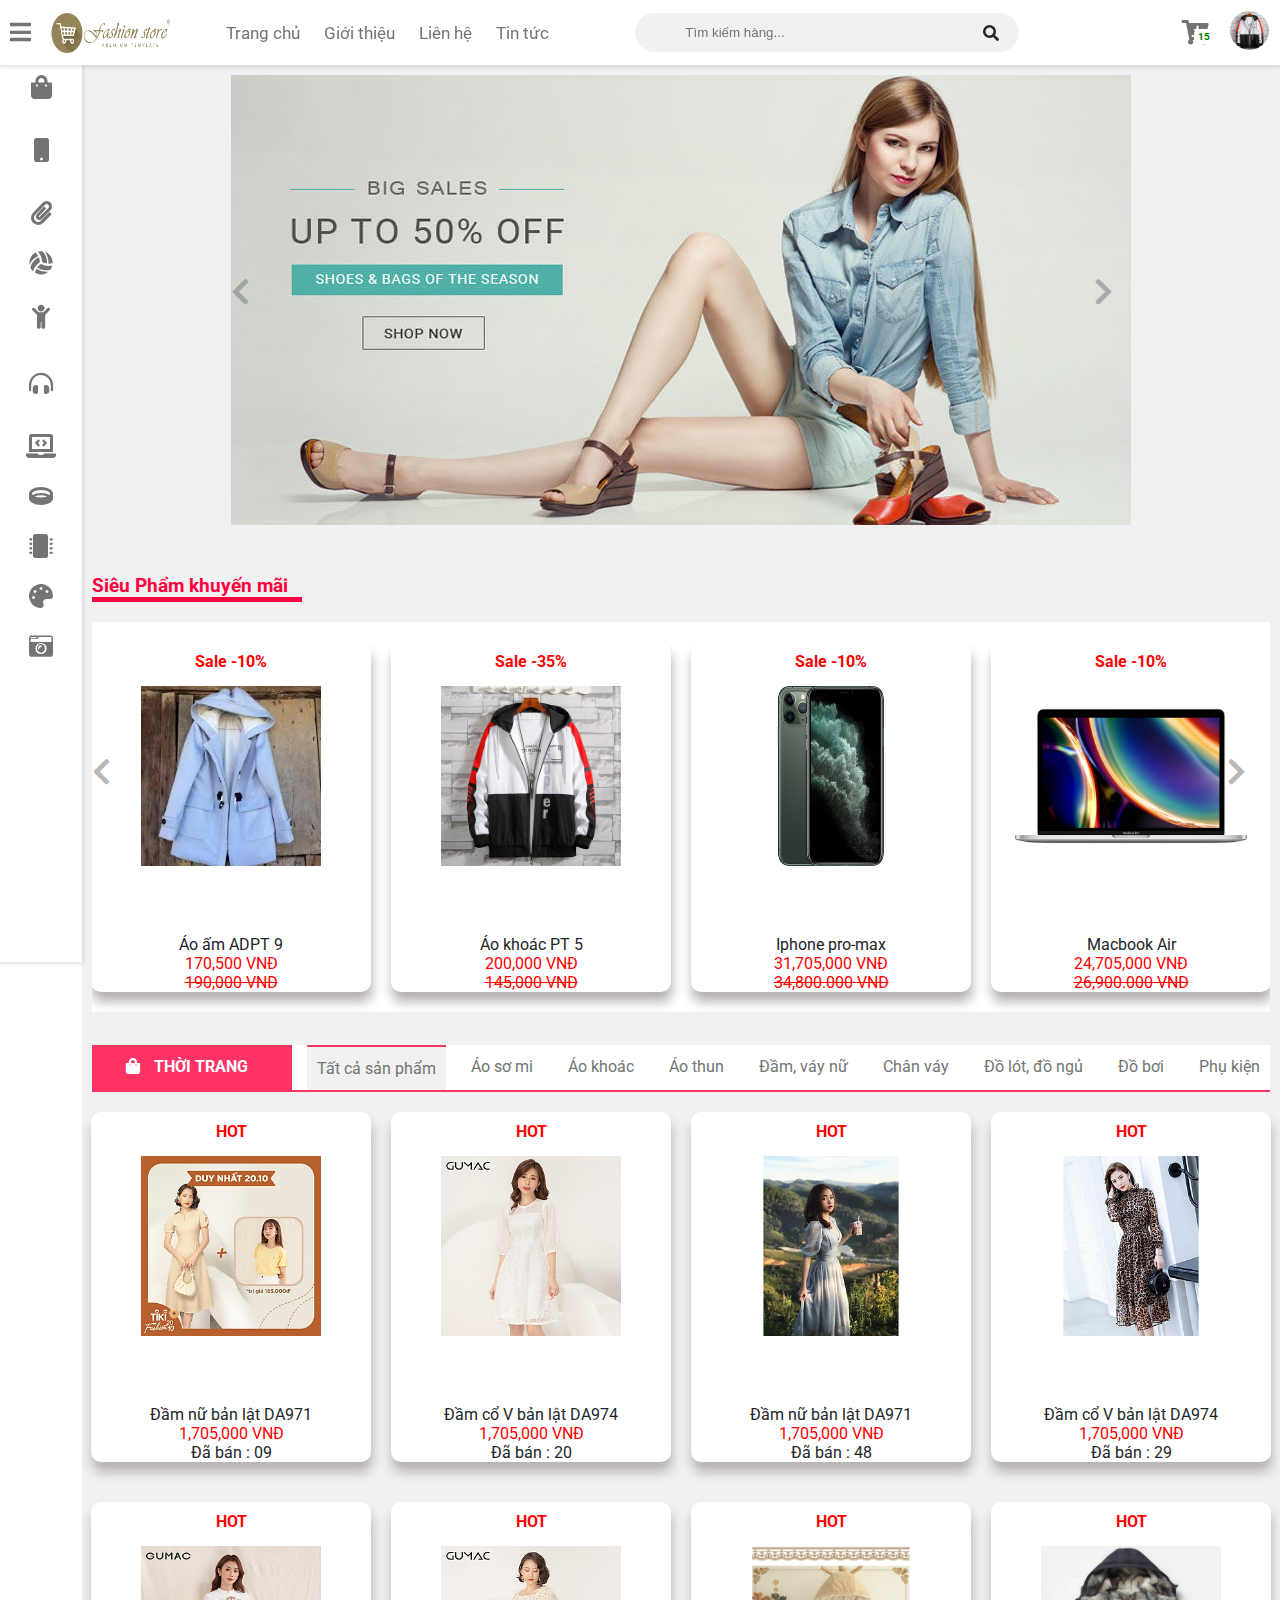
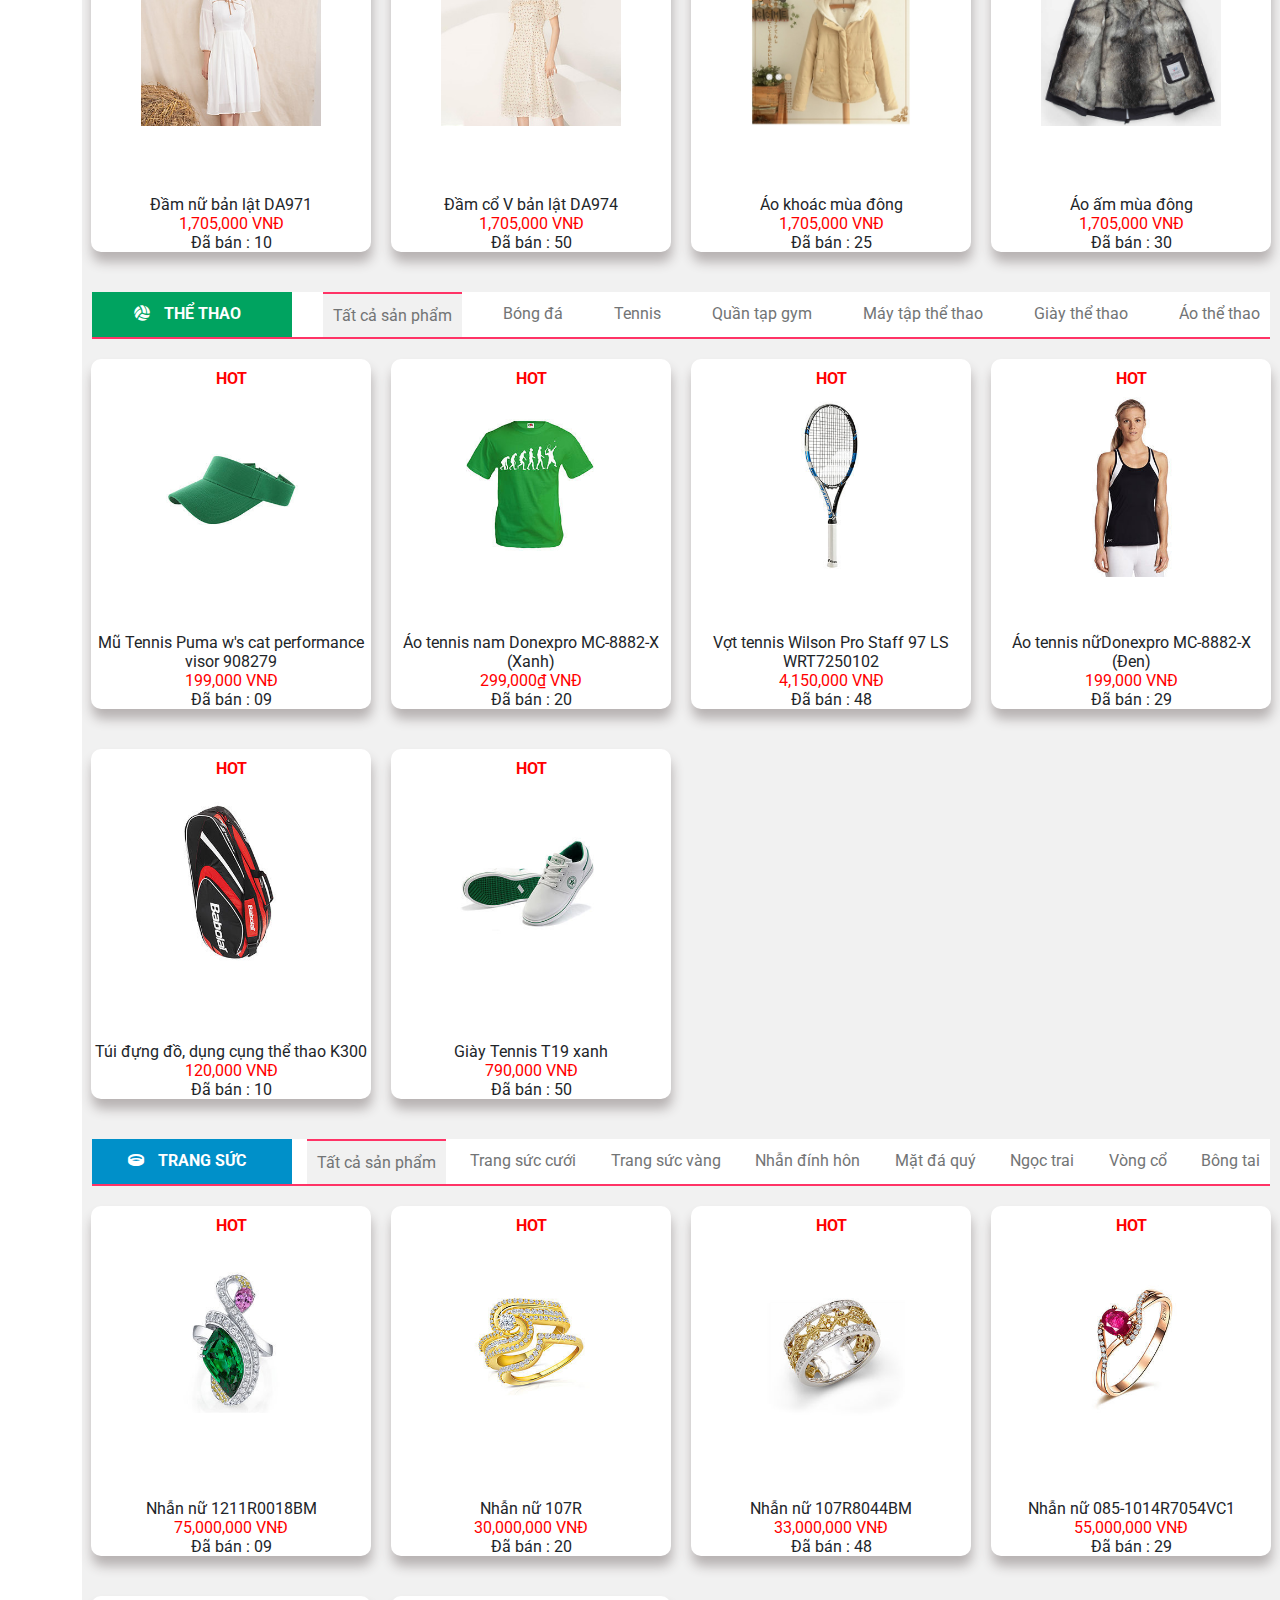
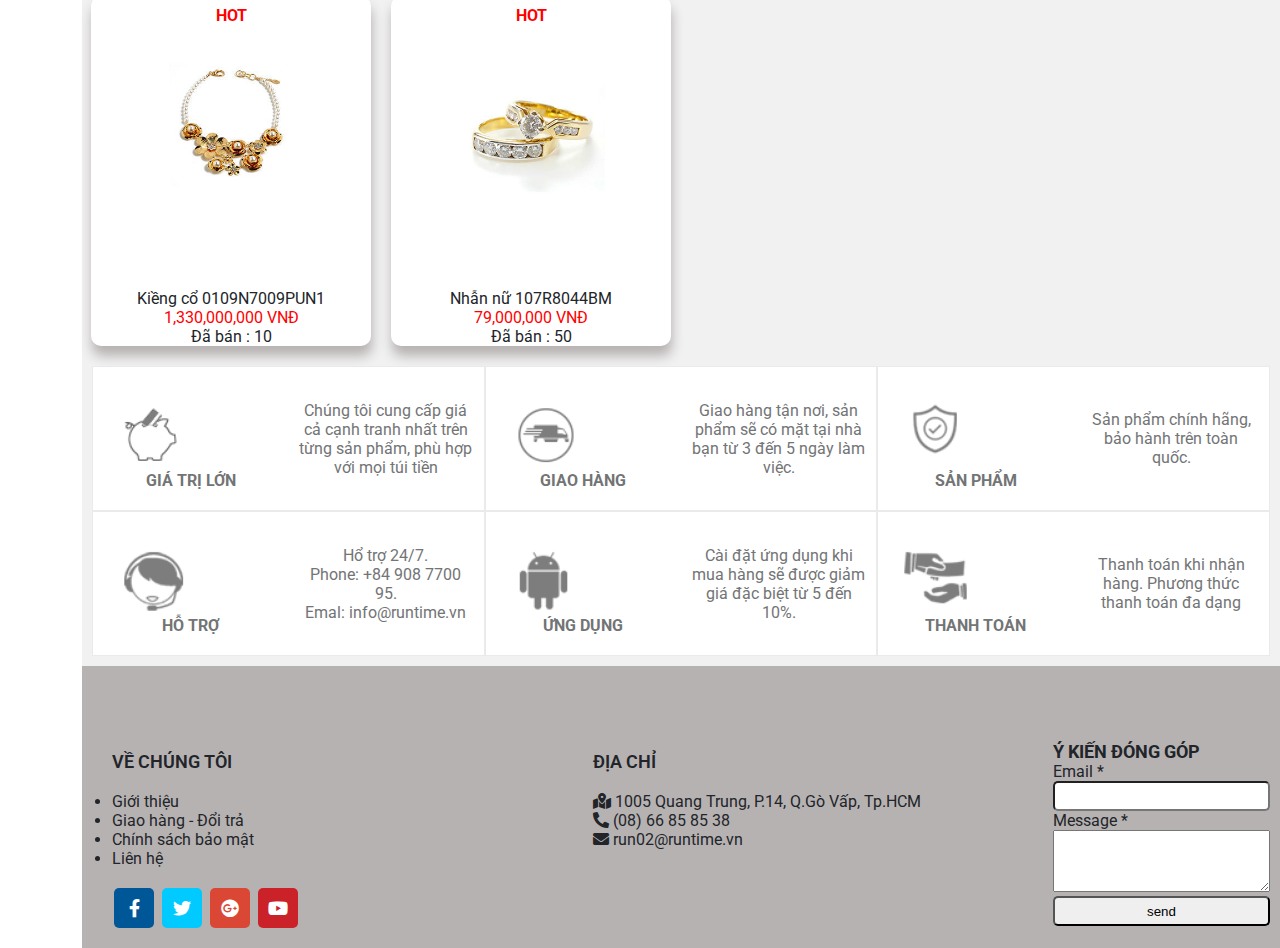
<file: index.html>
<!DOCTYPE html>
<html lang="en">
  <head>
    <meta charset="UTF-8" />
    <meta name="viewport" content="width=device-width, initial-scale=1.0" />
    <title>Fashion store</title>
    <link rel="stylesheet" href="fontawesome-free/css/all.min.css" />
    <link
      href="https://fonts.googleapis.com/css2?family=Roboto&display=swap"
      rel="stylesheet"
    />
    <link rel="stylesheet" href="css/style.css" />
  </head>
  <body class="overplay-scrollbar">
    <!-- Navbar -->
    <div class="navbar">
      <ul class="navbar-nav">
        <li class="nav-item">
          <div class="dropdown">
            <a class="nav-link">
              <i class="fas fa-bars"></i>
            </a>
            <ul id="notifi-menu" class="dropdown-menu">
              <li class="dropdown-menu-item">
                <a href="#" class="dropdown-menu-link">
                  <div>
                    <i class="fas fa-bahai"></i>
                  </div>
                  <span>Trang chủ</span>
                </a>
              </li>
              <li class="dropdown-menu-item">
                <a href="#" class="dropdown-menu-link">
                  <div>
                    <i class="fas fa-bahai"></i>
                  </div>
                  <span>Tin tức</span>
                </a>
              </li>
              <li class="dropdown-menu-item">
                <a href="#" class="dropdown-menu-link">
                  <div>
                    <i class="fas fa-bahai"></i>
                  </div>
                  <span>Liên hệ</span>
                </a>
              </li>
              <li class="dropdown-menu-item">
                <a href="#" class="dropdown-menu-link">
                  <div>
                    <i class="fas fa-bahai"></i>
                  </div>
                  <span>Giới thiệu</span>
                </a>
              </li>
            </ul>
          </div>
        </li>
        <li class="nav-item">
          <img src="img/Logo.png" class="logo" />
        </li>
        <li class="nav-item">
          <div class="nav-links">
            <a class="nav-link">
              <span>Trang chủ</span>
            </a>
            <a class="nav-link">
              <span>Giới thiệu</span>
            </a>
            <a class="nav-link">
              <span>Liên hệ</span>
            </a>
            <a class="nav-link">
              <span>Tin tức </span>
            </a>
          </div>
        </li>
      </ul>
      <form class="navbar-search">
        <input
          type="text "
          name="Search"
          class="navbar-search-input"
          placeholder="Tìm kiếm hàng..."
        />
        <i class="fas fa-search"></i>
      </form>
      <!--Navbar-right-->
      <ul class="navbar-nav nav-right">
        <li class="nav-item dropdown">
          <a class="nav-link">
            <i class="fas fa-cart-arrow-down"></i>
            <span class="navbar-badge">15</span>
          </a>
          <ul class="dropdown-menu">
            <div class="dropdown-menu-content">
              <li class="dropdown-menu-item">
                <a href="#" class="dropdown-menu-link">
                  <div>
                    <i class="fas fa-gift"></i>
                  </div>
                  <span>
                    Hàng mới mua
                    <br />
                    <span>15</span>
                  </span>
                </a>
              </li>
            </div>
            <div class="dropdown-menu-link">
              <li class="dropdown-menu-item">
                <a href="#" class="dropdown-menu-link">
                  <div>
                    <i class="fas fa-gift"></i>
                  </div>
                  <span>
                    Số lượng hàng đang ship
                    <br />
                    <span>15</span>
                  </span>
                </a>
              </li>
            </div>
          </ul>
        </li>
        <!--Avatar-->
        <li class="nav-item">
          <div class="avt dropdown">
            <img src="img/product-slide1.jpg" />
            <ul class="dropdown-menu">
              <li class="dropdown-menu-item">
                <a href="#" class="dropdown-menu-link">
                  <div>
                    <i class="fas fa-user"></i>
                  </div>
                  <span>Thông tin</span>
                </a>
              </li>
              <li class="dropdown-menu-item">
                <a href="#" class="dropdown-menu-link">
                  <div>
                    <i class="fas fa-cogs"></i>
                  </div>
                  <span>Cài đặt</span>
                </a>
              </li>
              <li class="dropdown-menu-item">
                <a href="#" class="dropdown-menu-link">
                  <div>
                    <i class="fas fa-credit-card"></i>
                  </div>
                  <span>Phương thức Thanh toán</span>
                </a>
              </li>
              <li class="dropdown-menu-item">
                <a href="#" class="dropdown-menu-link">
                  <div>
                    <i class="fas fa-sign-out-alt"></i>
                  </div>
                  <span>Đăng xuất</span>
                </a>
              </li>
            </ul>
          </div>
        </li>
      </ul>
      <!--End navbar right-->
    </div>
    <!--End Navbar-->
    <!--Sidebar-->
    <div class="sidebar">
      <ul class="sidebar-nav">
        <li class="sidebar-nav-item">
          <a href="#" class="sidebar-nav-link">
            <div>
              <i class="fas fa-shopping-bag"></i>
            </div>
            <span> Thời trang </span>
          </a>
        </li>
        <li class="sidebar-nav-item">
          <a href="#" class="sidebar-nav-link">
            <div>
              <i class="fas fa-mobile"></i>
            </div>
            <span> Điện thoại & Ipad </span>
          </a>
        </li>
        <li class="sidebar-nav-item">
          <a href="#" class="sidebar-nav-link">
            <div>
              <i class="fas fa-paperclip"></i>
            </div>
            <span>Mỹ phẩm</span>
          </a>
        </li>
        <li class="sidebar-nav-item">
          <a href="#" class="sidebar-nav-link">
            <div>
              <i class="fas fa-volleyball-ball"></i>
            </div>
            <span> Thể thao </span>
          </a>
        </li>
        <li class="sidebar-nav-item">
          <a href="#" class="sidebar-nav-link">
            <div>
              <i class="fas fa-child"></i>
            </div>
            <span> Mẹ và bé </span>
          </a>
        </li>
        <li class="sidebar-nav-item">
          <a href="#" class="sidebar-nav-link">
            <div>
              <i class="fas fa-headphones-alt"></i>
            </div>
            <span>Phụ kiện công nghệ </span>
          </a>
        </li>
        <li class="sidebar-nav-item">
          <a href="#" class="sidebar-nav-link">
            <div>
              <i class="fas fa-laptop-code"></i>
            </div>
            <span>Laptop</span>
          </a>
        </li>
        <li class="sidebar-nav-item">
          <a href="#" class="sidebar-nav-link">
            <div>
              <i class="fas fa-ring"></i>
            </div>
            <span> Trang sức </span>
          </a>
        </li>
        <li class="sidebar-nav-item">
          <a href="#" class="sidebar-nav-link">
            <div>
              <i class="fas fa-microchip"></i>
            </div>
            <span>Điện lạnh</span>
          </a>
        </li>
        <li class="sidebar-nav-item">
          <a href="#" class="sidebar-nav-link">
            <div>
              <i class="fas fa-palette"></i>
            </div>
            <span>nội thất</span>
          </a>
        </li>
        <li class="sidebar-nav-item">
          <a href="#" class="sidebar-nav-link">
            <div>
              <i class="fas fa-camera-retro"></i>
            </div>
            <span> Máy ảnh </span>
          </a>
        </li>
      </ul>
    </div>
    <!--End sidebar-->
    <!--Main content-->
    <div class="wrapper">
      <!--Slide-->
      <div class="wrapper-slide">
        <div class="slide-show">
          <div class="show slide-1">
            <img id="img" src="img/slide1.jpg" alt="" onclick="changeImage()" />
          </div>
        </div>
        <div class="btn-slide">
          <span id="btn-prev"><i class="fas fa-chevron-left"></i></span>
          <span id="btn-next"><i class="fas fa-chevron-right"></i></span>
        </div>
      </div>
      <!--End slide show-->
      <!--Product slide-->
      <div class="products-slide">
        <h3>Siêu Phẩm khuyến mãi</h3>
        <div class="btn-slide">
          <span id="btn-prev"><i class="fas fa-chevron-left"></i></span>
          <span id="btn-next"><i class="fas fa-chevron-right"></i></span>
        </div>
        <section class="grid-container">
          <div class="box-slide slide">
            <p class="product">Sale -10%</p>
            <img class="model" src="img/product-slide12.jpg" />
            <div class="readmore">
              <span>Thêm vào giỏ hàng</span>
            </div>
            <div class="details">
              <p id="details-1">Áo ấm ADPT 9</p>
              <p id="details-2">170,500 VNĐ</p>
              <p id="details-3">190,000 VNĐ</p>
            </div>
          </div>
          <div class="box-slide slide">
            <p class="product">Sale -35%</p>
            <img class="model" src="img/product-slide1.jpg" />
            <div class="readmore">
              <span>Thêm vào giỏ hàng</span>
            </div>
            <div class="details">
              <p id="details-1">Áo khoác PT 5</p>
              <p id="details-2">200,000 VNĐ</p>
              <p id="details-3">145,000 VNĐ</p>
            </div>
          </div>
          <div class="box-slide slide">
            <p class="product">Sale -10%</p>
            <img class="model" src="img/product-slide2.jpg" />
            <div class="readmore">
              <span>Thêm vào giỏ hàng</span>
            </div>
            <div class="details">
              <p id="details-1">Iphone pro-max</p>
              <p id="details-2">31,705,000 VNĐ</p>
              <p id="details-3">34,800.000 VNĐ</p>
            </div>
          </div>
          <div class="box-slide slide">
            <p class="product">Sale -10%</p>
            <img class="model" src="img/product-slide3.jpg" />
            <div class="readmore">
              <span>Thêm vào giỏ hàng</span>
            </div>
            <div class="details">
              <p id="details-1">Macbook Air</p>
              <p id="details-2">24,705,000 VNĐ</p>
              <p id="details-3">26,900.000 VNĐ</p>
            </div>
          </div>
        </section>
      </div>
      <!--End product slide-->
      <!--Fashion-->
      <div class="fashion">
        <ul class="navbar-brand" id="topNav">
          <li class="brand-new">
            <span class="icons"><i class="fas fa-shopping-bag"></i></span>
            <a href="#">THỜI TRANG</a>
          </li>
          <li class="top-menu" id="all"><a href="#">Tất cả sản phẩm</a></li>
          <li class="top-menu"><a href="#">Áo sơ mi</a></li>
          <li class="top-menu"><a href="#">Áo khoác</a></li>
          <li class="top-menu"><a href="#">Áo thun</a></li>
          <li class="top-menu"><a href="#">Đầm, váy nữ </a></li>
          <li class="top-menu"><a href="#">Chân váy</a></li>
          <li class="top-menu"><a href="#">Đồ lót, đồ ngủ</a></li>
          <li class="top-menu"><a href="#">Đồ bơi</a></li>
          <li class="top-menu"><a href="#">Phụ kiện</a></li>
          <li class="dropdown brand">
            <a href="#" class="fas fa-bars"></a>
            <ul class="dropdown-menu sub">
              <li class="dropdown-menu-item">
                <a href="#" class="dropdown-menu-link">
                  <div>
                    <i class="fas fa-bahai"></i>
                  </div>
                  <span>Tất cả sản phẩm</span>
                </a>
              </li>
              <li class="dropdown-menu-item">
                <a href="#" class="dropdown-menu-link">
                  <div>
                    <i class="fas fa-bahai"></i>
                  </div>
                  <span>Áo sơ mi</span>
                </a>
              </li>
              <li class="dropdown-menu-item">
                <a href="#" class="dropdown-menu-link">
                  <div>
                    <i class="fas fa-bahai"></i>
                  </div>
                  <span>Áo khoác</span>
                </a>
              </li>
              <li class="dropdown-menu-item">
                <a href="#" class="dropdown-menu-link">
                  <div>
                    <i class="fas fa-bahai"></i>
                  </div>
                  <span>Áo thun</span>
                </a>
              </li>
              <li class="dropdown-menu-item">
                <a href="#" class="dropdown-menu-link">
                  <div>
                    <i class="fas fa-bahai"></i>
                  </div>
                  <span>Đầm,váy nữ</span>
                </a>
              </li>
              <li class="dropdown-menu-item">
                <a href="#" class="dropdown-menu-link">
                  <div>
                    <i class="fas fa-bahai"></i>
                  </div>
                  <span>Chân váy</span>
                </a>
              </li>
              <li class="dropdown-menu-item">
                <a href="#" class="dropdown-menu-link">
                  <div>
                    <i class="fas fa-bahai"></i>
                  </div>
                  <span>Đồ lót,đồ ngủ</span>
                </a>
              </li>
              <li class="dropdown-menu-item">
                <a href="#" class="dropdown-menu-link">
                  <div>
                    <i class="fas fa-bahai"></i>
                  </div>
                  <span>Đồ bơi</span>
                </a>
              </li>
              <li class="dropdown-menu-item">
                <a href="#" class="dropdown-menu-link">
                  <div>
                    <i class="fas fa-bahai"></i>
                  </div>
                  <span>Phụ kiện</span>
                </a>
              </li>
            </ul>
          </li>
        </ul>
        <div class="grid-container">
          <div class="box-slide">
            <p class="product">HOT</p>
            <img class="model" src="img/defature1.jpg" />
            <div class="readmore">
              <i class="fas fa-cart-arrow-down"></i>
              <span>Thêm vào giỏ hàng</span>
            </div>
            <div class="details">
              <p id="details-1">Đầm nữ bản lật DA971</p>
              <p id="details-2">1,705,000 VNĐ</p>
              <p>Đã bán : 09</p>
            </div>
          </div>
          <div class="box-slide">
            <p class="product">HOT</p>
            <img class="model" src="img/defature2.png" />
            <div class="readmore">
              <i class="fas fa-cart-arrow-down"></i>
              <span>Thêm vào giỏ hàng</span>
            </div>
            <div class="details">
              <p id="details-1">Đầm cổ V bản lật DA974</p>
              <p id="details-2">1,705,000 VNĐ</p>
              <p>Đã bán : 20</p>
            </div>
          </div>
          <div class="box-slide">
            <p class="product">HOT</p>
            <img class="model" src="img/defature3.jpg" />
            <div class="readmore">
              <i class="fas fa-cart-arrow-down"></i>
              <span>Thêm vào giỏ hàng</span>
            </div>
            <div class="details">
              <p id="details-1">Đầm nữ bản lật DA971</p>
              <p id="details-2">1,705,000 VNĐ</p>
              <p>Đã bán : 48</p>
            </div>
          </div>
          <div class="box-slide">
            <p class="product">HOT</p>
            <img class="model" src="img/defature4.jpg" />
            <div class="readmore">
              <i class="fas fa-cart-arrow-down"></i>
              <span>Thêm vào giỏ hàng</span>
            </div>
            <div class="details">
              <p id="details-1">Đầm cổ V bản lật DA974</p>
              <p id="details-2">1,705,000 VNĐ</p>
              <p>Đã bán : 29</p>
            </div>
          </div>
          <div class="box-slide">
            <p class="product">HOT</p>
            <img class="model" src="img/defature5.jpg" />
            <div class="readmore">
              <i class="fas fa-cart-arrow-down"></i>
              <span>Thêm vào giỏ hàng</span>
            </div>
            <div class="details">
              <p id="details-1">Đầm nữ bản lật DA971</p>
              <p id="details-2">1,705,000 VNĐ</p>
              <p>Đã bán : 10</p>
            </div>
          </div>
          <div class="box-slide">
            <p class="product">HOT</p>
            <img class="model" src="img/defature6.jpg" />
            <div class="readmore">
              <i class="fas fa-cart-arrow-down"></i>
              <span>Thêm vào giỏ hàng</span>
            </div>
            <div class="details">
              <p id="details-1">Đầm cổ V bản lật DA974</p>
              <p id="details-2">1,705,000 VNĐ</p>
              <p>Đã bán : 50</p>
            </div>
          </div>
          <div class="box-slide">
            <p class="product">HOT</p>
            <img class="model" src="img/product-slide5.jpg" />
            <div class="readmore">
              <i class="fas fa-cart-arrow-down"></i>
              <span>Thêm vào giỏ hàng</span>
            </div>
            <div class="details">
              <p id="details-1">Áo khoác mùa đông</p>
              <p id="details-2">1,705,000 VNĐ</p>
              <p>Đã bán : 25</p>
            </div>
          </div>
          <div class="box-slide">
            <p class="product">HOT</p>
            <img class="model" src="img/product-slide7.jpg" />
            <div class="readmore">
              <i class="fas fa-cart-arrow-down"></i>
              <span>Thêm vào giỏ hàng</span>
            </div>
            <div class="details">
              <p id="details-1">Áo ấm mùa đông</p>
              <p id="details-2">1,705,000 VNĐ</p>
              <p>Đã bán : 30</p>
            </div>
          </div>
        </div>
      </div>
      <!--End fashion-->
      <!--Sport-->
      <div class="sport">
        <ul class="navbar-brand" id="topNav">
          <li class="brand-new">
            <i class="fas fa-volleyball-ball icons"></i>
            <a href="#">THỂ THAO</a>
          </li>
          <li class="top-menu" id="all"><a href="#">Tất cả sản phẩm</a></li>
          <li class="top-menu"><a href="#">Bóng đá</a></li>
          <li class="top-menu"><a href="#">Tennis</a></li>
          <li class="top-menu"><a href="#">Quần tạp gym</a></li>
          <li class="top-menu"><a href="#">Máy tập thể thao</a></li>
          <li class="top-menu"><a href="#">Giày thể thao</a></li>
          <li class="top-menu"><a href="#">Áo thể thao</a></li>
          <li class="dropdown brand">
            <a href="#" class="fas fa-bars"></a>
            <ul class="dropdown-menu sub">
              <li class="dropdown-menu-item">
                <a href="#" class="dropdown-menu-link">
                  <div>
                    <i class="fas fa-bahai"></i>
                  </div>
                  <span>Tất cả sản phẩm</span>
                </a>
              </li>
              <li class="dropdown-menu-item">
                <a href="#" class="dropdown-menu-link">
                  <div>
                    <i class="fas fa-bahai"></i>
                  </div>
                  <span>Bóng đá</span>
                </a>
              </li>
              <li class="dropdown-menu-item">
                <a href="#" class="dropdown-menu-link">
                  <div>
                    <i class="fas fa-bahai"></i>
                  </div>
                  <span>Tennis</span>
                </a>
              </li>
              <li class="dropdown-menu-item">
                <a href="#" class="dropdown-menu-link">
                  <div>
                    <i class="fas fa-bahai"></i>
                  </div>
                  <span>Quần tập gym</span>
                </a>
              </li>
              <li class="dropdown-menu-item">
                <a href="#" class="dropdown-menu-link">
                  <div>
                    <i class="fas fa-bahai"></i>
                  </div>
                  <span>Máy tập thể thao</span>
                </a>
              </li>
              <li class="dropdown-menu-item">
                <a href="#" class="dropdown-menu-link">
                  <div>
                    <i class="fas fa-bahai"></i>
                  </div>
                  <span>Giày thể thao</span>
                </a>
              </li>
              <li class="dropdown-menu-item">
                <a href="#" class="dropdown-menu-link">
                  <div>
                    <i class="fas fa-bahai"></i>
                  </div>
                  <span>Áo thể thao</span>
                </a>
              </li>
            </ul>
          </li>
        </ul>
        <div class="grid-container">
          <div class="box-slide">
            <p class="product">HOT</p>
            <img class="model" src="img/sport1.jpg" />
            <div class="readmore">
              <i class="fas fa-cart-arrow-down"></i>
              <span>Thêm vào giỏ hàng</span>
            </div>
            <div class="details">
              <p id="details-1">
                Mũ Tennis Puma w's cat performance visor 908279
              </p>
              <p id="details-2">199,000 VNĐ</p>
              <p>Đã bán : 09</p>
            </div>
          </div>
          <div class="box-slide">
            <p class="product">HOT</p>
            <img class="model" src="img/sport2.jpg" />
            <div class="readmore">
              <i class="fas fa-cart-arrow-down"></i>
              <span>Thêm vào giỏ hàng</span>
            </div>
            <div class="details">
              <p id="details-1">Áo tennis nam Donexpro MC-8882-X (Xanh)</p>
              <p id="details-2">299,000₫ VNĐ</p>
              <p>Đã bán : 20</p>
            </div>
          </div>
          <div class="box-slide">
            <p class="product">HOT</p>
            <img class="model" src="img/sport3.jpg" />
            <div class="readmore">
              <i class="fas fa-cart-arrow-down"></i>
              <span>Thêm vào giỏ hàng</span>
            </div>
            <div class="details">
              <p id="details-1">Vợt tennis Wilson Pro Staff 97 LS WRT7250102</p>
              <p id="details-2">4,150,000 VNĐ</p>
              <p>Đã bán : 48</p>
            </div>
          </div>
          <div class="box-slide">
            <p class="product">HOT</p>
            <img class="model" src="img/sport4.jpg" />
            <div class="readmore">
              <i class="fas fa-cart-arrow-down"></i>
              <span>Thêm vào giỏ hàng</span>
            </div>
            <div class="details">
              <p id="details-1">Áo tennis nữDonexpro MC-8882-X (Đen)</p>
              <p id="details-2">199,000 VNĐ</p>
              <p>Đã bán : 29</p>
            </div>
          </div>
          <div class="box-slide">
            <p class="product">HOT</p>
            <img class="model" src="img/sport5.jpg" />
            <div class="readmore">
              <i class="fas fa-cart-arrow-down"></i>
              <span>Thêm vào giỏ hàng</span>
            </div>
            <div class="details">
              <p id="details-1">Túi đựng đồ, dụng cụng thể thao K300</p>
              <p id="details-2">120,000 VNĐ</p>
              <p>Đã bán : 10</p>
            </div>
          </div>
          <div class="box-slide">
            <p class="product">HOT</p>
            <img class="model" src="img/sport6.jpg" />
            <div class="readmore">
              <i class="fas fa-cart-arrow-down"></i>
              <span>Thêm vào giỏ hàng</span>
            </div>
            <div class="details">
              <p id="details-1">Giày Tennis T19 xanh</p>
              <p id="details-2">790,000 VNĐ</p>
              <p>Đã bán : 50</p>
            </div>
          </div>
        </div>
      </div>
      <!--End sport-->
      <!--jewelry-->
      <div class="jewelry">
        <ul class="navbar-brand" id="topNav">
          <li class="brand-new">
            <i class="fas fa-ring icons"></i>
            <a href="#">TRANG SỨC</a>
          </li>
          <li class="top-menu" id="all"><a href="#">Tất cả sản phẩm</a></li>
          <li class="top-menu"><a href="#">Trang sức cưới</a></li>
          <li class="top-menu"><a href="#">Trang sức vàng</a></li>
          <li class="top-menu"><a href="#">Nhẫn đính hôn</a></li>
          <li class="top-menu"><a href="#">Mặt đá quý</a></li>
          <li class="top-menu"><a href="#">Ngọc trai</a></li>
          <li class="top-menu"><a href="#">Vòng cổ</a></li>
          <li class="top-menu"><a href="#">Bông tai</a></li>
          <li class="dropdown brand">
            <a href="#" class="fas fa-bars"></a>
            <ul class="dropdown-menu sub">
              <li class="dropdown-menu-item">
                <a href="#" class="dropdown-menu-link">
                  <div>
                    <i class="fas fa-bahai"></i>
                  </div>
                  <span>Tất cả sản phẩm</span>
                </a>
              </li>
              <li class="dropdown-menu-item">
                <a href="#" class="dropdown-menu-link">
                  <div>
                    <i class="fas fa-bahai"></i>
                  </div>
                  <span>Trang sức cưới</span>
                </a>
              </li>
              <li class="dropdown-menu-item">
                <a href="#" class="dropdown-menu-link">
                  <div>
                    <i class="fas fa-bahai"></i>
                  </div>
                  <span>Trang sức vàng</span>
                </a>
              </li>
              <li class="dropdown-menu-item">
                <a href="#" class="dropdown-menu-link">
                  <div>
                    <i class="fas fa-bahai"></i>
                  </div>
                  <span>Nhẫn đính hôn</span>
                </a>
              </li>
              <li class="dropdown-menu-item">
                <a href="#" class="dropdown-menu-link">
                  <div>
                    <i class="fas fa-bahai"></i>
                  </div>
                  <span>Mặt đá quý</span>
                </a>
              </li>
              <li class="dropdown-menu-item">
                <a href="#" class="dropdown-menu-link">
                  <div>
                    <i class="fas fa-bahai"></i>
                  </div>
                  <span>Ngọc trai</span>
                </a>
              </li>
              <li class="dropdown-menu-item">
                <a href="#" class="dropdown-menu-link">
                  <div>
                    <i class="fas fa-bahai"></i>
                  </div>
                  <span>Vòng cổ </span>
                </a>
              </li>
              <li class="dropdown-menu-item">
                <a href="#" class="dropdown-menu-link">
                  <div>
                    <i class="fas fa-bahai"></i>
                  </div>
                  <span>Bông tai </span>
                </a>
              </li>
            </ul>
          </li>
        </ul>
        <div class="grid-container">
          <div class="box-slide">
            <p class="product">HOT</p>
            <img class="model" src="img/jewelry.jpg" />
            <div class="readmore">
              <i class="fas fa-cart-arrow-down"></i>
              <span>Thêm vào giỏ hàng</span>
            </div>
            <div class="details">
              <p id="details-1">Nhẫn nữ 1211R0018BM</p>
              <p id="details-2">75,000,000 VNĐ</p>
              <p>Đã bán : 09</p>
            </div>
          </div>
          <div class="box-slide">
            <p class="product">HOT</p>
            <img class="model" src="img/jewelry1.jpg" />
            <div class="readmore">
              <i class="fas fa-cart-arrow-down"></i>
              <span>Thêm vào giỏ hàng</span>
            </div>
            <div class="details">
              <p id="details-1">Nhẫn nữ 107R</p>
              <p id="details-2">30,000,000 VNĐ</p>
              <p>Đã bán : 20</p>
            </div>
          </div>
          <div class="box-slide">
            <p class="product">HOT</p>
            <img class="model" src="img/jewelry2.jpg" />
            <div class="readmore">
              <i class="fas fa-cart-arrow-down"></i>
              <span>Thêm vào giỏ hàng</span>
            </div>
            <div class="details">
              <p id="details-1">Nhẫn nữ 107R8044BM</p>
              <p id="details-2">33,000,000 VNĐ</p>
              <p>Đã bán : 48</p>
            </div>
          </div>
          <div class="box-slide">
            <p class="product">HOT</p>
            <img class="model" src="img/jewelry3.jpg" />
            <div class="readmore">
              <i class="fas fa-cart-arrow-down"></i>
              <span>Thêm vào giỏ hàng</span>
            </div>
            <div class="details">
              <p id="details-1">Nhẫn nữ 085-1014R7054VC1</p>
              <p id="details-2">55,000,000 VNĐ</p>
              <p>Đã bán : 29</p>
            </div>
          </div>
          <div class="box-slide">
            <p class="product">HOT</p>
            <img class="model" src="img/jewelry4.jpg" />
            <div class="readmore">
              <i class="fas fa-cart-arrow-down"></i>
              <span>Thêm vào giỏ hàng</span>
            </div>
            <div class="details">
              <p id="details-1">Kiềng cổ 0109N7009PUN1</p>
              <p id="details-2">1,330,000,000 VNĐ</p>
              <p>Đã bán : 10</p>
            </div>
          </div>
          <div class="box-slide">
            <p class="product">HOT</p>
            <img class="model" src="img/jewelry5.jpg" />
            <div class="readmore">
              <i class="fas fa-cart-arrow-down"></i>
              <span>Thêm vào giỏ hàng</span>
            </div>
            <div class="details">
              <p id="details-1">Nhẫn nữ 107R8044BM</p>
              <p id="details-2">79,000,000 VNĐ</p>
              <p>Đã bán : 50</p>
            </div>
          </div>
        </div>
      </div>
      <!--End jewelry-->
      <!--Services-->
      <div class="services">
        <div class="services-wrapper">
          <div class="services-wrapper-icon">
            <div class="icon">
              <img src="img/icon-s1.png" />
            </div>
            <h4>GIÁ TRỊ LỚN</h4>
          </div>
          <div>
            <p>
              Chúng tôi cung cấp giá cả cạnh tranh nhất trên từng sản phẩm, phù
              hợp với mọi túi tiền
            </p>
          </div>
        </div>
        <div class="services-wrapper">
          <div class="services-wrapper-icon">
            <div class="icon">
              <img src="img/icon-s6.png" />
            </div>
            <h4>GIAO HÀNG</h4>
          </div>
          <div>
            <p>
              Giao hàng tận nơi, sản phẩm sẽ có mặt tại nhà bạn từ 3 đến 5 ngày
              làm việc.
            </p>
          </div>
        </div>
        <div class="services-wrapper">
          <div class="services-wrapper-icon">
            <div class="icon">
              <img src="img/icon-s2.png" />
            </div>
            <h4>SẢN PHẨM</h4>
          </div>
          <div>
            <p>Sản phẩm chính hãng, bảo hành trên toàn quốc.</p>
          </div>
        </div>
        <div class="services-wrapper">
          <div class="services-wrapper-icon">
            <div class="icon">
              <img src="img/icon-s3.png" />
            </div>
            <h4>HỖ TRỢ</h4>
          </div>
          <div>
            <p>
              Hổ trợ 24/7. <br />
              Phone: +84 908 7700 95. <br />
              Emal: info@runtime.vn
            </p>
          </div>
        </div>
        <div class="services-wrapper">
          <div class="services-wrapper-icon">
            <div class="icon">
              <img src="img/icon-s4.png" />
            </div>
            <h4>ỨNG DỤNG</h4>
          </div>
          <div>
            <p>
              Cài đặt ứng dụng khi mua hàng sẽ được giảm giá đặc biệt từ 5 đến
              10%.
            </p>
          </div>
        </div>
        <div class="services-wrapper">
          <div class="services-wrapper-icon">
            <div class="icon">
              <img src="img/icon-s5.png" />
            </div>
            <h4>THANH TOÁN</h4>
          </div>
          <div>
            <p>Thanh toán khi nhận hàng. Phương thức thanh toán đa dạng</p>
          </div>
        </div>
      </div>
      <!--End services-->
    </div>
    <!--End main content-->
    <!--footer-->
    <footer>
      <div class="main-content">
        <div class="left box">
          <h2>VỀ CHÚNG TÔI</h2>
          <div class="content">
            <ul>
              <li><a href="#"> Giới thiệu</a></li>
              <li><a href="#">Giao hàng - Đổi trả</a></li>
              <li><a href="#">Chính sách bảo mật</a></li>
              <li><a href="#">Liên hệ</a></li>
            </ul>
            <div class="social">
              <a href=""><span class="fab fa-facebook-f" id="f"></span></a>
              <a href=""><span class="fab fa-twitter" id="t"></span></a>
              <a href=""><span class="fab fa-google-plus" id="g"></span></a>
              <a href=""><span class="fab fa-youtube" id="y"></span></a>
            </div>
          </div>
        </div>
        <div class="center box">
          <h2>Địa chỉ</h2>
          <div class="content">
            <div class="place">
              <span class="fas fa-map-marked-alt"></span>
              <span class="text">1005 Quang Trung, P.14, Q.Gò Vấp, Tp.HCM</span>
            </div>
            <div class="phone">
              <span class="fas fa-phone-alt"></span>
              <span class="text">(08) 66 85 85 38</span>
            </div>
            <div class="email">
              <span class="fas fa-envelope"></span>
              <span class="text">run02@runtime.vn</span>
            </div>
          </div>
        </div>
        <div class="right-box">
          <h2>Ý KIẾN ĐÓNG GÓP</h2>
          <div class="content">
            <form action="#">
              <div class="email">
                <div class="text">Email *</div>
                <input type="email" required class="input" />
              </div>
              <div class="msg">
                <div class="text">Message *</div>
                <textarea id="" cols="25" rows="4" required></textarea>
              </div>
              <div class="btn">
                <input type="button" value="send" class="input" />
              </div>
            </form>
          </div>
        </div>
      </div>
    </footer>
    <!--End footer-->
    <script src="js/index.js"></script>
  </body>
</html>
</file>
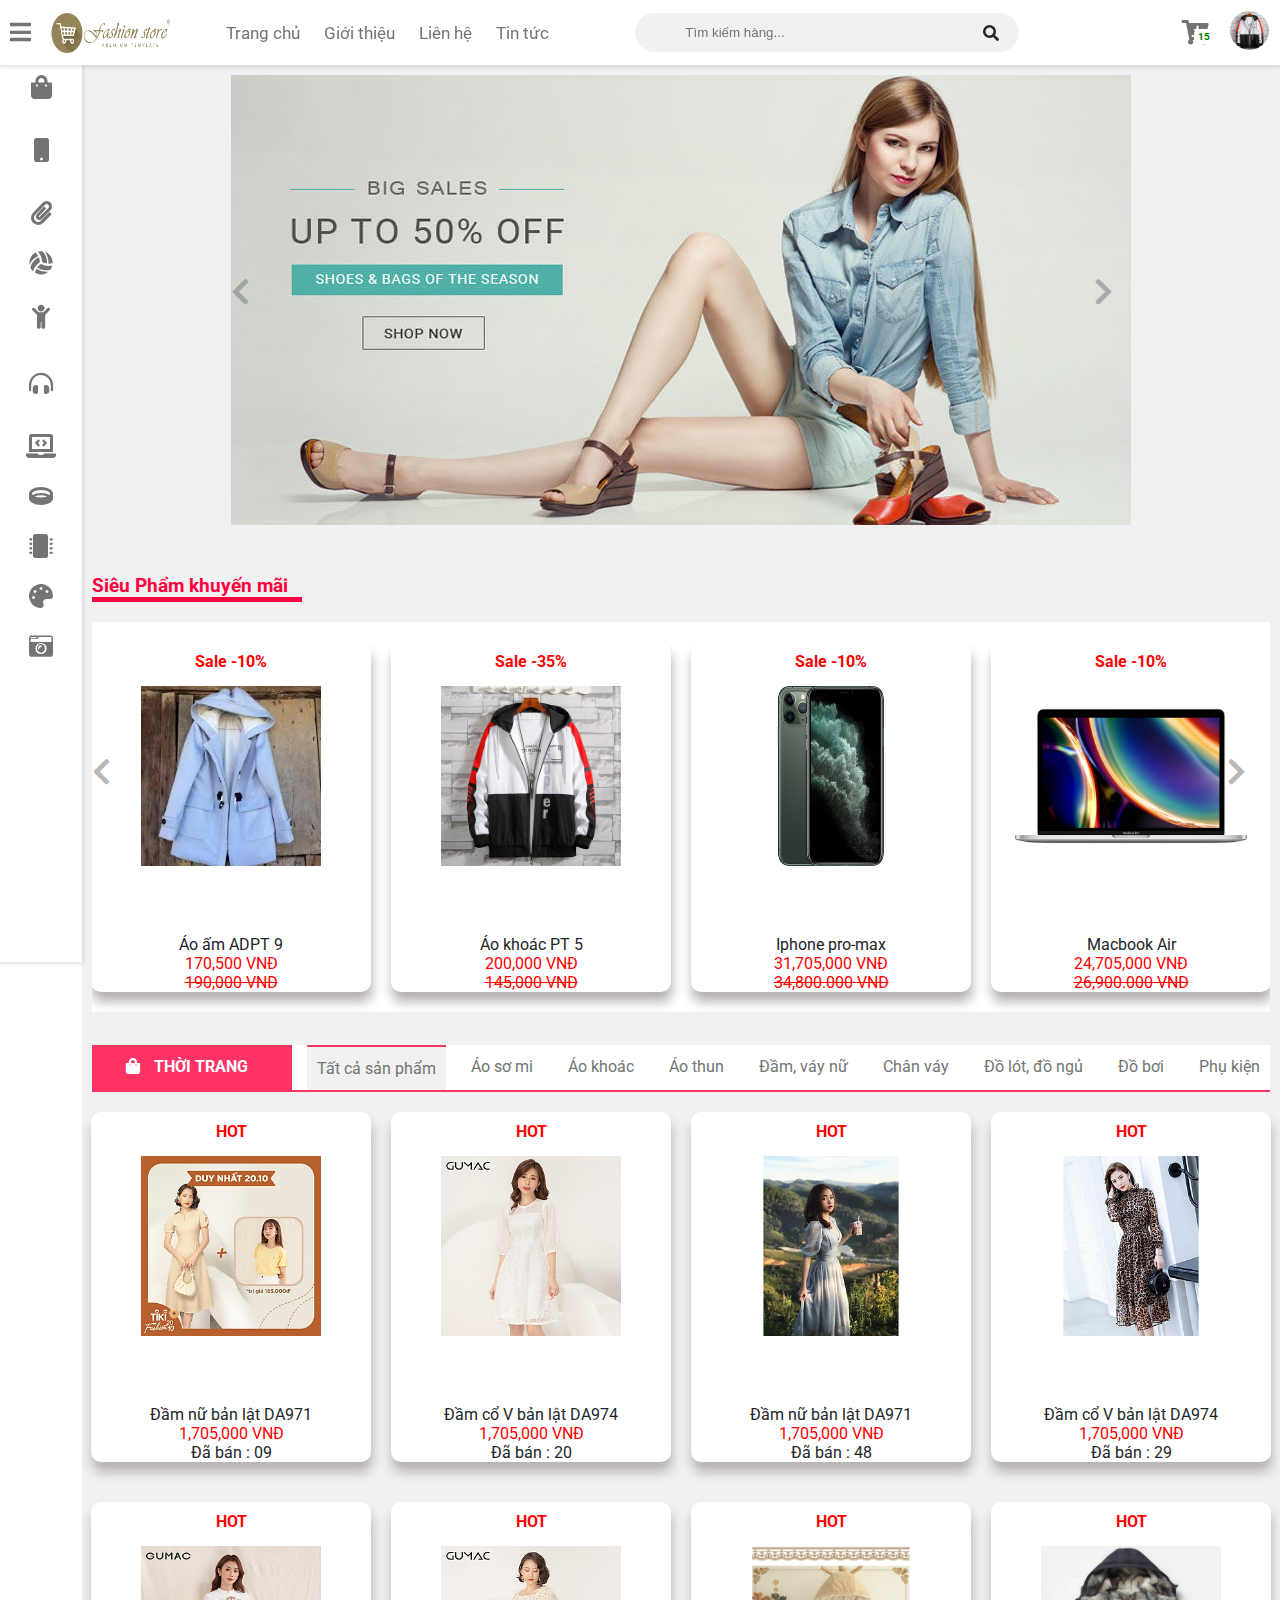
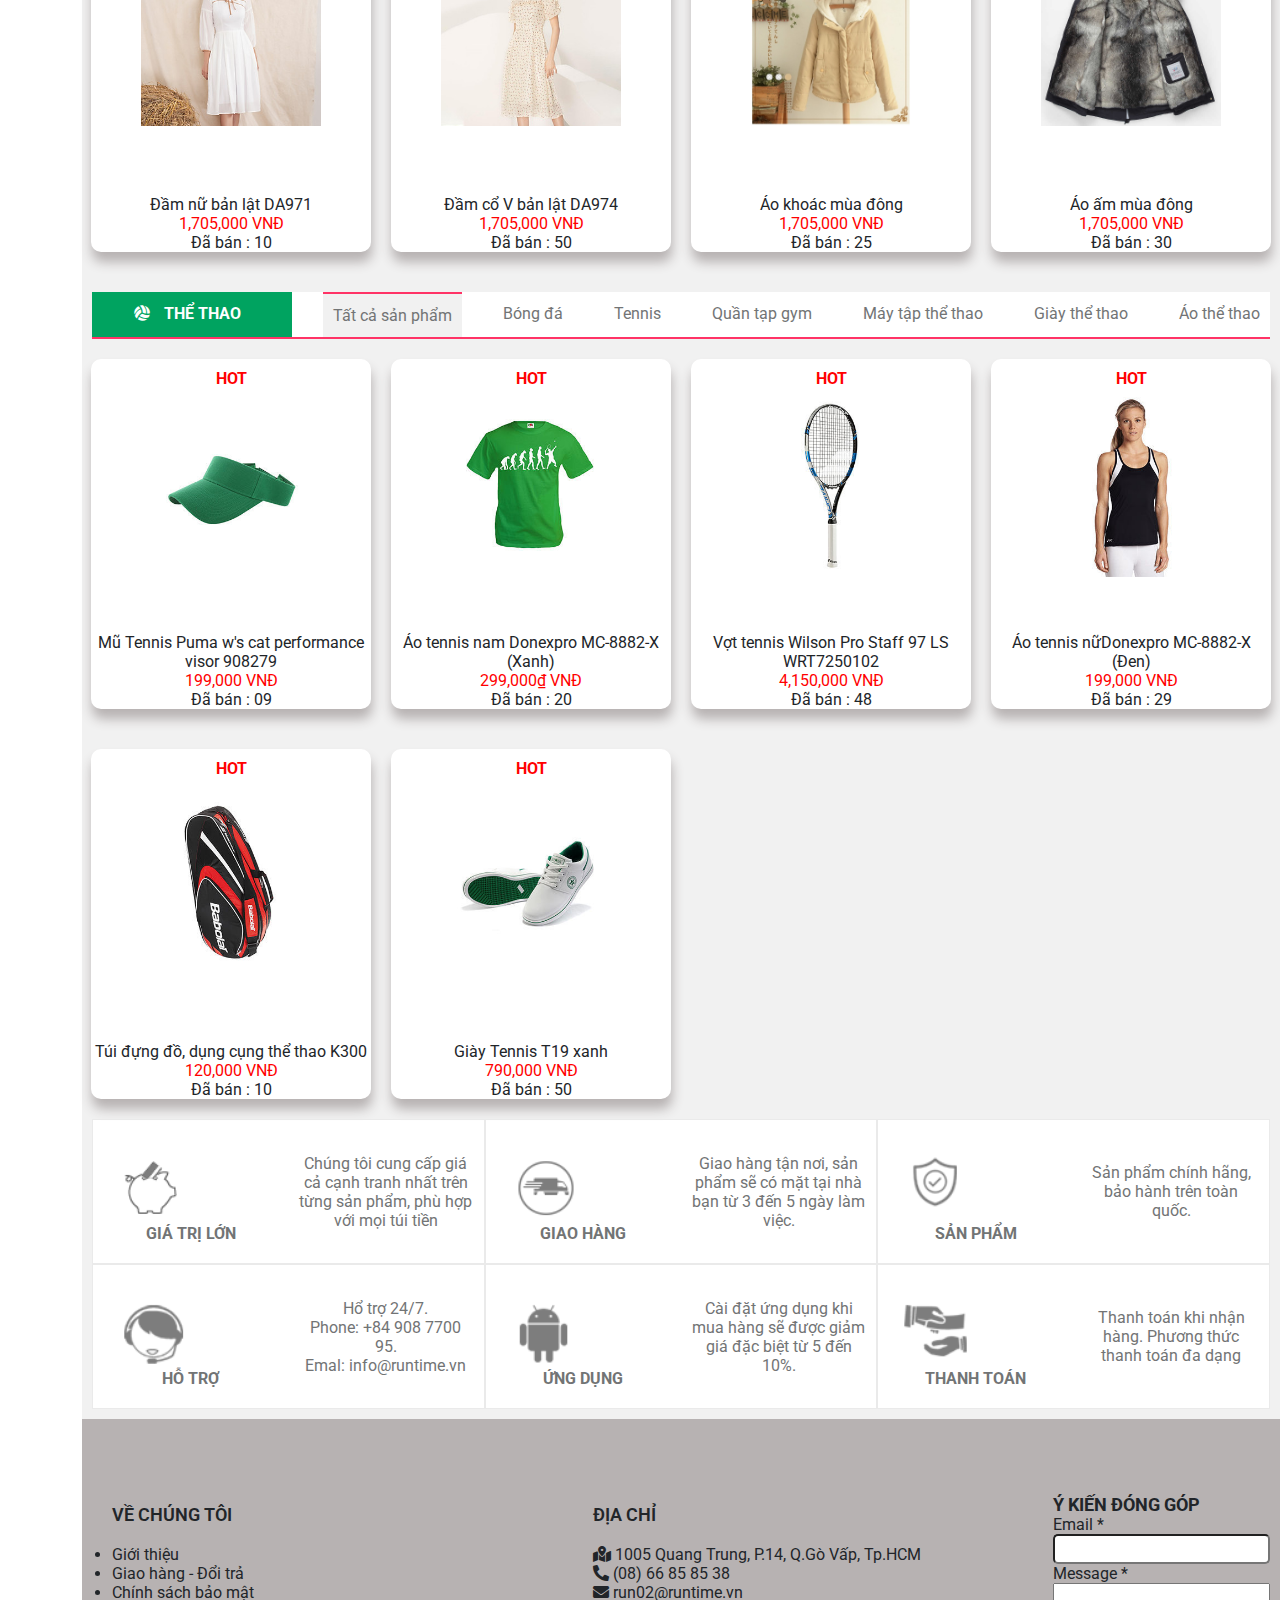
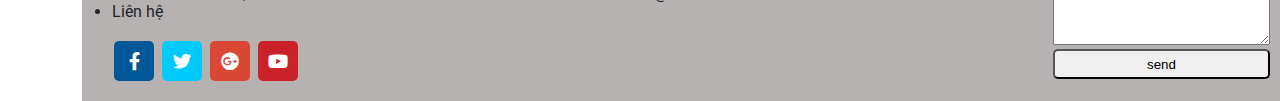
<file: products.html>
<!DOCTYPE html>
<html lang="en">
  <head>
    <meta charset="UTF-8" />
    <meta name="viewport" content="width=device-width, initial-scale=1.0" />
    <title>Fashion store</title>
    <link rel="stylesheet" href="fontawesome-free/css/all.min.css" />
    <link
      href="https://fonts.googleapis.com/css2?family=Roboto&display=swap"
      rel="stylesheet"
    />
    <link rel="stylesheet" href="css/style.css" />
  </head>
  <body class="overplay-scrollbar">
    <!-- Navbar -->
    <div class="navbar">
      <ul class="navbar-nav">
        <li class="nav-item">
          <div class="dropdown">
            <a class="nav-link">
              <i class="fas fa-bars"></i>
            </a>
            <ul id="notifi-menu" class="dropdown-menu">
              <li class="dropdown-menu-item">
                <a href="#" class="dropdown-menu-link">
                  <div>
                    <i class="fas fa-bahai"></i>
                  </div>
                  <span>Trang chủ</span>
                </a>
              </li>
              <li class="dropdown-menu-item">
                <a href="#" class="dropdown-menu-link">
                  <div>
                    <i class="fas fa-bahai"></i>
                  </div>
                  <span>Tin tức</span>
                </a>
              </li>
              <li class="dropdown-menu-item">
                <a href="#" class="dropdown-menu-link">
                  <div>
                    <i class="fas fa-bahai"></i>
                  </div>
                  <span>Liên hệ</span>
                </a>
              </li>
              <li class="dropdown-menu-item">
                <a href="#" class="dropdown-menu-link">
                  <div>
                    <i class="fas fa-bahai"></i>
                  </div>
                  <span>Giới thiệu</span>
                </a>
              </li>
            </ul>
          </div>
        </li>
        <li class="nav-item">
          <img src="img/Logo.png" class="logo" />
        </li>
        <li class="nav-item">
          <div class="nav-links">
            <a class="nav-link">
              <span>Trang chủ</span>
            </a>
            <a class="nav-link">
              <span>Giới thiệu</span>
            </a>
            <a class="nav-link">
              <span>Liên hệ</span>
            </a>
            <a class="nav-link">
              <span>Tin tức </span>
            </a>
          </div>
        </li>
      </ul>
      <form class="navbar-search">
        <input
          type="text "
          name="Search"
          class="navbar-search-input"
          placeholder="Tìm kiếm hàng..."
        />
        <i class="fas fa-search"></i>
      </form>
      <!--Navbar-right-->
      <ul class="navbar-nav nav-right">
        <li class="nav-item dropdown">
          <a class="nav-link">
            <i class="fas fa-cart-arrow-down"></i>
            <span class="navbar-badge">15</span>
          </a>
          <ul class="dropdown-menu">
            <div class="dropdown-menu-content">
              <li class="dropdown-menu-item">
                <a href="#" class="dropdown-menu-link">
                  <div>
                    <i class="fas fa-gift"></i>
                  </div>
                  <span>
                    Hàng mới mua
                    <br />
                    <span>15</span>
                  </span>
                </a>
              </li>
            </div>
            <div class="dropdown-menu-link">
              <li class="dropdown-menu-item">
                <a href="#" class="dropdown-menu-link">
                  <div>
                    <i class="fas fa-gift"></i>
                  </div>
                  <span>
                    Số lượng hàng đang ship
                    <br />
                    <span>15</span>
                  </span>
                </a>
              </li>
            </div>
          </ul>
        </li>
        <!--Avatar-->
        <li class="nav-item">
          <div class="avt dropdown">
            <img src="img/product-slide1.jpg" />
            <ul class="dropdown-menu">
              <li class="dropdown-menu-item">
                <a href="#" class="dropdown-menu-link">
                  <div>
                    <i class="fas fa-user"></i>
                  </div>
                  <span>Thông tin</span>
                </a>
              </li>
              <li class="dropdown-menu-item">
                <a href="#" class="dropdown-menu-link">
                  <div>
                    <i class="fas fa-cogs"></i>
                  </div>
                  <span>Cài đặt</span>
                </a>
              </li>
              <li class="dropdown-menu-item">
                <a href="#" class="dropdown-menu-link">
                  <div>
                    <i class="fas fa-credit-card"></i>
                  </div>
                  <span>Phương thức Thanh toán</span>
                </a>
              </li>
              <li class="dropdown-menu-item">
                <a href="#" class="dropdown-menu-link">
                  <div>
                    <i class="fas fa-sign-out-alt"></i>
                  </div>
                  <span>Đăng xuất</span>
                </a>
              </li>
            </ul>
          </div>
        </li>
      </ul>
      <!--End navbar right-->
    </div>
    <!--End Navbar-->
    <!--Sidebar-->
    <div class="sidebar">
      <ul class="sidebar-nav">
        <li class="sidebar-nav-item">
          <a href="#" class="sidebar-nav-link">
            <div>
              <i class="fas fa-shopping-bag"></i>
            </div>
            <span> Thời trang </span>
          </a>
        </li>
        <li class="sidebar-nav-item">
          <a href="#" class="sidebar-nav-link">
            <div>
              <i class="fas fa-mobile"></i>
            </div>
            <span> Điện thoại & Ipad </span>
          </a>
        </li>
        <li class="sidebar-nav-item">
          <a href="#" class="sidebar-nav-link">
            <div>
              <i class="fas fa-paperclip"></i>
            </div>
            <span>Mỹ phẩm</span>
          </a>
        </li>
        <li class="sidebar-nav-item">
          <a href="#" class="sidebar-nav-link">
            <div>
              <i class="fas fa-volleyball-ball"></i>
            </div>
            <span> Thể thao </span>
          </a>
        </li>
        <li class="sidebar-nav-item">
          <a href="#" class="sidebar-nav-link">
            <div>
              <i class="fas fa-child"></i>
            </div>
            <span> Mẹ và bé </span>
          </a>
        </li>
        <li class="sidebar-nav-item">
          <a href="#" class="sidebar-nav-link">
            <div>
              <i class="fas fa-headphones-alt"></i>
            </div>
            <span>Phụ kiện công nghệ </span>
          </a>
        </li>
        <li class="sidebar-nav-item">
          <a href="#" class="sidebar-nav-link">
            <div>
              <i class="fas fa-laptop-code"></i>
            </div>
            <span>Laptop</span>
          </a>
        </li>
        <li class="sidebar-nav-item">
          <a href="#" class="sidebar-nav-link">
            <div>
              <i class="fas fa-ring"></i>
            </div>
            <span> Trang sức </span>
          </a>
        </li>
        <li class="sidebar-nav-item">
          <a href="#" class="sidebar-nav-link">
            <div>
              <i class="fas fa-microchip"></i>
            </div>
            <span>Điện lạnh</span>
          </a>
        </li>
        <li class="sidebar-nav-item">
          <a href="#" class="sidebar-nav-link">
            <div>
              <i class="fas fa-palette"></i>
            </div>
            <span>nội thất</span>
          </a>
        </li>
        <li class="sidebar-nav-item">
          <a href="#" class="sidebar-nav-link">
            <div>
              <i class="fas fa-camera-retro"></i>
            </div>
            <span> Máy ảnh </span>
          </a>
        </li>
      </ul>
    </div>
    <!--End sidebar-->
    <!--Main content-->
    <div class="wrapper">
      <!--Slide-->
      <div class="wrapper-slide">
        <div class="slide-show">
          <div class="show slide-1">
            <img id="img" src="img/slide1.jpg" alt="" onclick="changeImage()" />
          </div>
        </div>
        <div class="btn-slide">
          <span id="btn-prev"><i class="fas fa-chevron-left"></i></span>
          <span id="btn-next"><i class="fas fa-chevron-right"></i></span>
        </div>
      </div>
      <!--End slide show-->
      <!--Product slide-->
      <div class="products-slide">
        <h3>Siêu Phẩm khuyến mãi</h3>
        <div class="btn-slide">
          <span id="btn-prev"><i class="fas fa-chevron-left"></i></span>
          <span id="btn-next"><i class="fas fa-chevron-right"></i></span>
        </div>
        <section class="grid-container">
          <div class="box-slide slide">
            <p class="product">Sale -10%</p>
            <img class="model" src="img/product-slide12.jpg" />
            <div class="readmore">
              <span>Thêm vào giỏ hàng</span>
            </div>
            <div class="details">
              <p id="details-1">Áo ấm ADPT 9</p>
              <p id="details-2">170,500 VNĐ</p>
              <p id="details-3">190,000 VNĐ</p>
            </div>
          </div>
          <div class="box-slide slide">
            <p class="product">Sale -35%</p>
            <img class="model" src="img/product-slide1.jpg" />
            <div class="readmore">
              <span>Thêm vào giỏ hàng</span>
            </div>
            <div class="details">
              <p id="details-1">Áo khoác PT 5</p>
              <p id="details-2">200,000 VNĐ</p>
              <p id="details-3">145,000 VNĐ</p>
            </div>
          </div>
          <div class="box-slide slide">
            <p class="product">Sale -10%</p>
            <img class="model" src="img/product-slide2.jpg" />
            <div class="readmore">
              <span>Thêm vào giỏ hàng</span>
            </div>
            <div class="details">
              <p id="details-1">Iphone pro-max</p>
              <p id="details-2">31,705,000 VNĐ</p>
              <p id="details-3">34,800.000 VNĐ</p>
            </div>
          </div>
          <div class="box-slide slide">
            <p class="product">Sale -10%</p>
            <img class="model" src="img/product-slide3.jpg" />
            <div class="readmore">
              <span>Thêm vào giỏ hàng</span>
            </div>
            <div class="details">
              <p id="details-1">Macbook Air</p>
              <p id="details-2">24,705,000 VNĐ</p>
              <p id="details-3">26,900.000 VNĐ</p>
            </div>
          </div>
        </section>
      </div>
      <!--End product slide-->
      <!--Fashion-->
      <div class="fashion">
        <ul class="navbar-brand" id="topNav">
          <li class="brand-new">
            <span class="icons"><i class="fas fa-shopping-bag"></i></span>
            <a href="#">THỜI TRANG</a>
          </li>
          <li class="top-menu" id="all"><a href="#">Tất cả sản phẩm</a></li>
          <li class="top-menu"><a href="#">Áo sơ mi</a></li>
          <li class="top-menu"><a href="#">Áo khoác</a></li>
          <li class="top-menu"><a href="#">Áo thun</a></li>
          <li class="top-menu"><a href="#">Đầm, váy nữ </a></li>
          <li class="top-menu"><a href="#">Chân váy</a></li>
          <li class="top-menu"><a href="#">Đồ lót, đồ ngủ</a></li>
          <li class="top-menu"><a href="#">Đồ bơi</a></li>
          <li class="top-menu"><a href="#">Phụ kiện</a></li>
          <li class="dropdown brand">
            <a href="#" class="fas fa-bars"></a>
            <ul class="dropdown-menu sub">
              <li class="dropdown-menu-item">
                <a href="#" class="dropdown-menu-link">
                  <div>
                    <i class="fas fa-bahai"></i>
                  </div>
                  <span>Tất cả sản phẩm</span>
                </a>
              </li>
              <li class="dropdown-menu-item">
                <a href="#" class="dropdown-menu-link">
                  <div>
                    <i class="fas fa-bahai"></i>
                  </div>
                  <span>Áo sơ mi</span>
                </a>
              </li>
              <li class="dropdown-menu-item">
                <a href="#" class="dropdown-menu-link">
                  <div>
                    <i class="fas fa-bahai"></i>
                  </div>
                  <span>Áo khoác</span>
                </a>
              </li>
              <li class="dropdown-menu-item">
                <a href="#" class="dropdown-menu-link">
                  <div>
                    <i class="fas fa-bahai"></i>
                  </div>
                  <span>Áo thun</span>
                </a>
              </li>
              <li class="dropdown-menu-item">
                <a href="#" class="dropdown-menu-link">
                  <div>
                    <i class="fas fa-bahai"></i>
                  </div>
                  <span>Đầm,váy nữ</span>
                </a>
              </li>
              <li class="dropdown-menu-item">
                <a href="#" class="dropdown-menu-link">
                  <div>
                    <i class="fas fa-bahai"></i>
                  </div>
                  <span>Chân váy</span>
                </a>
              </li>
              <li class="dropdown-menu-item">
                <a href="#" class="dropdown-menu-link">
                  <div>
                    <i class="fas fa-bahai"></i>
                  </div>
                  <span>Đồ lót,đồ ngủ</span>
                </a>
              </li>
              <li class="dropdown-menu-item">
                <a href="#" class="dropdown-menu-link">
                  <div>
                    <i class="fas fa-bahai"></i>
                  </div>
                  <span>Đồ bơi</span>
                </a>
              </li>
              <li class="dropdown-menu-item">
                <a href="#" class="dropdown-menu-link">
                  <div>
                    <i class="fas fa-bahai"></i>
                  </div>
                  <span>Phụ kiện</span>
                </a>
              </li>
            </ul>
          </li>
        </ul>
        <div class="grid-container">
          <div class="box-slide">
            <p class="product">HOT</p>
            <img class="model" src="img/defature1.jpg" />
            <div class="readmore">
              <i class="fas fa-cart-arrow-down"></i>
              <span>Thêm vào giỏ hàng</span>
            </div>
            <div class="details">
              <p id="details-1">Đầm nữ bản lật DA971</p>
              <p id="details-2">1,705,000 VNĐ</p>
              <p>Đã bán : 09</p>
            </div>
          </div>
          <div class="box-slide">
            <p class="product">HOT</p>
            <img class="model" src="img/defature2.png" />
            <div class="readmore">
              <i class="fas fa-cart-arrow-down"></i>
              <span>Thêm vào giỏ hàng</span>
            </div>
            <div class="details">
              <p id="details-1">Đầm cổ V bản lật DA974</p>
              <p id="details-2">1,705,000 VNĐ</p>
              <p>Đã bán : 20</p>
            </div>
          </div>
          <div class="box-slide">
            <p class="product">HOT</p>
            <img class="model" src="img/defature3.jpg" />
            <div class="readmore">
              <i class="fas fa-cart-arrow-down"></i>
              <span>Thêm vào giỏ hàng</span>
            </div>
            <div class="details">
              <p id="details-1">Đầm nữ bản lật DA971</p>
              <p id="details-2">1,705,000 VNĐ</p>
              <p>Đã bán : 48</p>
            </div>
          </div>
          <div class="box-slide">
            <p class="product">HOT</p>
            <img class="model" src="img/defature4.jpg" />
            <div class="readmore">
              <i class="fas fa-cart-arrow-down"></i>
              <span>Thêm vào giỏ hàng</span>
            </div>
            <div class="details">
              <p id="details-1">Đầm cổ V bản lật DA974</p>
              <p id="details-2">1,705,000 VNĐ</p>
              <p>Đã bán : 29</p>
            </div>
          </div>
          <div class="box-slide">
            <p class="product">HOT</p>
            <img class="model" src="img/defature5.jpg" />
            <div class="readmore">
              <i class="fas fa-cart-arrow-down"></i>
              <span>Thêm vào giỏ hàng</span>
            </div>
            <div class="details">
              <p id="details-1">Đầm nữ bản lật DA971</p>
              <p id="details-2">1,705,000 VNĐ</p>
              <p>Đã bán : 10</p>
            </div>
          </div>
          <div class="box-slide">
            <p class="product">HOT</p>
            <img class="model" src="img/defature6.jpg" />
            <div class="readmore">
              <i class="fas fa-cart-arrow-down"></i>
              <span>Thêm vào giỏ hàng</span>
            </div>
            <div class="details">
              <p id="details-1">Đầm cổ V bản lật DA974</p>
              <p id="details-2">1,705,000 VNĐ</p>
              <p>Đã bán : 50</p>
            </div>
          </div>
          <div class="box-slide">
            <p class="product">HOT</p>
            <img class="model" src="img/product-slide5.jpg" />
            <div class="readmore">
              <i class="fas fa-cart-arrow-down"></i>
              <span>Thêm vào giỏ hàng</span>
            </div>
            <div class="details">
              <p id="details-1">Áo khoác mùa đông</p>
              <p id="details-2">1,705,000 VNĐ</p>
              <p>Đã bán : 25</p>
            </div>
          </div>
          <div class="box-slide">
            <p class="product">HOT</p>
            <img class="model" src="img/product-slide7.jpg" />
            <div class="readmore">
              <i class="fas fa-cart-arrow-down"></i>
              <span>Thêm vào giỏ hàng</span>
            </div>
            <div class="details">
              <p id="details-1">Áo ấm mùa đông</p>
              <p id="details-2">1,705,000 VNĐ</p>
              <p>Đã bán : 30</p>
            </div>
          </div>
        </div>
      </div>
      <!--End fashion-->
      <!--Sport-->
      <div class="sport">
        <ul class="navbar-brand" id="topNav">
          <li class="brand-new">
            <i class="fas fa-volleyball-ball icons"></i>
            <a href="#">THỂ THAO</a>
          </li>
          <li class="top-menu" id="all"><a href="#">Tất cả sản phẩm</a></li>
          <li class="top-menu"><a href="#">Bóng đá</a></li>
          <li class="top-menu"><a href="#">Tennis</a></li>
          <li class="top-menu"><a href="#">Quần tạp gym</a></li>
          <li class="top-menu"><a href="#">Máy tập thể thao</a></li>
          <li class="top-menu"><a href="#">Giày thể thao</a></li>
          <li class="top-menu"><a href="#">Áo thể thao</a></li>
          <li class="dropdown brand">
            <a href="#" class="fas fa-bars"></a>
            <ul class="dropdown-menu sub">
              <li class="dropdown-menu-item">
                <a href="#" class="dropdown-menu-link">
                  <div>
                    <i class="fas fa-bahai"></i>
                  </div>
                  <span>Tất cả sản phẩm</span>
                </a>
              </li>
              <li class="dropdown-menu-item">
                <a href="#" class="dropdown-menu-link">
                  <div>
                    <i class="fas fa-bahai"></i>
                  </div>
                  <span>Bóng đá</span>
                </a>
              </li>
              <li class="dropdown-menu-item">
                <a href="#" class="dropdown-menu-link">
                  <div>
                    <i class="fas fa-bahai"></i>
                  </div>
                  <span>Tennis</span>
                </a>
              </li>
              <li class="dropdown-menu-item">
                <a href="#" class="dropdown-menu-link">
                  <div>
                    <i class="fas fa-bahai"></i>
                  </div>
                  <span>Quần tập gym</span>
                </a>
              </li>
              <li class="dropdown-menu-item">
                <a href="#" class="dropdown-menu-link">
                  <div>
                    <i class="fas fa-bahai"></i>
                  </div>
                  <span>Máy tập thể thao</span>
                </a>
              </li>
              <li class="dropdown-menu-item">
                <a href="#" class="dropdown-menu-link">
                  <div>
                    <i class="fas fa-bahai"></i>
                  </div>
                  <span>Giày thể thao</span>
                </a>
              </li>
              <li class="dropdown-menu-item">
                <a href="#" class="dropdown-menu-link">
                  <div>
                    <i class="fas fa-bahai"></i>
                  </div>
                  <span>Áo thể thao</span>
                </a>
              </li>
            </ul>
          </li>
        </ul>
        <div class="grid-container">
          <div class="box-slide">
            <p class="product">HOT</p>
            <img class="model" src="img/sport1.jpg" />
            <div class="readmore">
              <i class="fas fa-cart-arrow-down"></i>
              <span>Thêm vào giỏ hàng</span>
            </div>
            <div class="details">
              <p id="details-1">
                Mũ Tennis Puma w's cat performance visor 908279
              </p>
              <p id="details-2">199,000 VNĐ</p>
              <p>Đã bán : 09</p>
            </div>
          </div>
          <div class="box-slide">
            <p class="product">HOT</p>
            <img class="model" src="img/sport2.jpg" />
            <div class="readmore">
              <i class="fas fa-cart-arrow-down"></i>
              <span>Thêm vào giỏ hàng</span>
            </div>
            <div class="details">
              <p id="details-1">Áo tennis nam Donexpro MC-8882-X (Xanh)</p>
              <p id="details-2">299,000₫ VNĐ</p>
              <p>Đã bán : 20</p>
            </div>
          </div>
          <div class="box-slide">
            <p class="product">HOT</p>
            <img class="model" src="img/sport3.jpg" />
            <div class="readmore">
              <i class="fas fa-cart-arrow-down"></i>
              <span>Thêm vào giỏ hàng</span>
            </div>
            <div class="details">
              <p id="details-1">Vợt tennis Wilson Pro Staff 97 LS WRT7250102</p>
              <p id="details-2">4,150,000 VNĐ</p>
              <p>Đã bán : 48</p>
            </div>
          </div>
          <div class="box-slide">
            <p class="product">HOT</p>
            <img class="model" src="img/sport4.jpg" />
            <div class="readmore">
              <i class="fas fa-cart-arrow-down"></i>
              <span>Thêm vào giỏ hàng</span>
            </div>
            <div class="details">
              <p id="details-1">Áo tennis nữDonexpro MC-8882-X (Đen)</p>
              <p id="details-2">199,000 VNĐ</p>
              <p>Đã bán : 29</p>
            </div>
          </div>
          <div class="box-slide">
            <p class="product">HOT</p>
            <img class="model" src="img/sport5.jpg" />
            <div class="readmore">
              <i class="fas fa-cart-arrow-down"></i>
              <span>Thêm vào giỏ hàng</span>
            </div>
            <div class="details">
              <p id="details-1">Túi đựng đồ, dụng cụng thể thao K300</p>
              <p id="details-2">120,000 VNĐ</p>
              <p>Đã bán : 10</p>
            </div>
          </div>
          <div class="box-slide">
            <p class="product">HOT</p>
            <img class="model" src="img/sport6.jpg" />
            <div class="readmore">
              <i class="fas fa-cart-arrow-down"></i>
              <span>Thêm vào giỏ hàng</span>
            </div>
            <div class="details">
              <p id="details-1">Giày Tennis T19 xanh</p>
              <p id="details-2">790,000 VNĐ</p>
              <p>Đã bán : 50</p>
            </div>
          </div>
        </div>
      </div>
      <!--End sport-->
      <!---->
      <!--Services-->
      <div class="services">
        <div class="services-wrapper">
          <div class="services-wrapper-icon">
            <div class="icon">
              <img src="img/icon-s1.png" />
            </div>
            <h4>GIÁ TRỊ LỚN</h4>
          </div>
          <div>
            <p>
              Chúng tôi cung cấp giá cả cạnh tranh nhất trên từng sản phẩm, phù
              hợp với mọi túi tiền
            </p>
          </div>
        </div>
        <div class="services-wrapper">
          <div class="services-wrapper-icon">
            <div class="icon">
              <img src="img/icon-s6.png" />
            </div>
            <h4>GIAO HÀNG</h4>
          </div>
          <div>
            <p>
              Giao hàng tận nơi, sản phẩm sẽ có mặt tại nhà bạn từ 3 đến 5 ngày
              làm việc.
            </p>
          </div>
        </div>
        <div class="services-wrapper">
          <div class="services-wrapper-icon">
            <div class="icon">
              <img src="img/icon-s2.png" />
            </div>
            <h4>SẢN PHẨM</h4>
          </div>
          <div>
            <p>Sản phẩm chính hãng, bảo hành trên toàn quốc.</p>
          </div>
        </div>
        <div class="services-wrapper">
          <div class="services-wrapper-icon">
            <div class="icon">
              <img src="img/icon-s3.png" />
            </div>
            <h4>HỖ TRỢ</h4>
          </div>
          <div>
            <p>
              Hổ trợ 24/7. <br />
              Phone: +84 908 7700 95. <br />
              Emal: info@runtime.vn
            </p>
          </div>
        </div>
        <div class="services-wrapper">
          <div class="services-wrapper-icon">
            <div class="icon">
              <img src="img/icon-s4.png" />
            </div>
            <h4>ỨNG DỤNG</h4>
          </div>
          <div>
            <p>
              Cài đặt ứng dụng khi mua hàng sẽ được giảm giá đặc biệt từ 5 đến
              10%.
            </p>
          </div>
        </div>
        <div class="services-wrapper">
          <div class="services-wrapper-icon">
            <div class="icon">
              <img src="img/icon-s5.png" />
            </div>
            <h4>THANH TOÁN</h4>
          </div>
          <div>
            <p>Thanh toán khi nhận hàng. Phương thức thanh toán đa dạng</p>
          </div>
        </div>
      </div>
      <!--End services-->
    </div>
    <!--End main content-->
    <!--footer-->
    <footer>
      <div class="main-content">
        <div class="left box">
          <h2>VỀ CHÚNG TÔI</h2>
          <div class="content">
            <ul>
              <li><a href="#"> Giới thiệu</a></li>
              <li><a href="#">Giao hàng - Đổi trả</a></li>
              <li><a href="#">Chính sách bảo mật</a></li>
              <li><a href="#">Liên hệ</a></li>
            </ul>
            <div class="social">
              <a href=""><span class="fab fa-facebook-f" id="f"></span></a>
              <a href=""><span class="fab fa-twitter" id="t"></span></a>
              <a href=""><span class="fab fa-google-plus" id="g"></span></a>
              <a href=""><span class="fab fa-youtube" id="y"></span></a>
            </div>
          </div>
        </div>
        <div class="center box">
          <h2>Địa chỉ</h2>
          <div class="content">
            <div class="place">
              <span class="fas fa-map-marked-alt"></span>
              <span class="text">1005 Quang Trung, P.14, Q.Gò Vấp, Tp.HCM</span>
            </div>
            <div class="phone">
              <span class="fas fa-phone-alt"></span>
              <span class="text">(08) 66 85 85 38</span>
            </div>
            <div class="email">
              <span class="fas fa-envelope"></span>
              <span class="text">run02@runtime.vn</span>
            </div>
          </div>
        </div>
        <div class="right-box">
          <h2>Ý KIẾN ĐÓNG GÓP</h2>
          <div class="content">
            <form action="#">
              <div class="email">
                <div class="text">Email *</div>
                <input type="email" required class="input" />
              </div>
              <div class="msg">
                <div class="text">Message *</div>
                <textarea id="" cols="25" rows="4" required></textarea>
              </div>
              <div class="btn">
                <input type="button" value="send" class="input" />
              </div>
            </form>
          </div>
        </div>
      </div>
    </footer>
    <!--End footer-->
    <script src="js/index.js"></script>
  </body>
</html>
</file>
<file: css/style.css>
@import "header.css";
:root {
  --light-color: #212529;
  --light-second-color: #727475;
  --light-background: #ffffff;
  --light-second-background: #f1f1f1;

  --main-bg-color: var(--light-background);
  --second-bg-color: var(--light-second-background);
  --main-color: var(--light-color);
  --second-color: var(--light-second-color);
}

* {
  box-sizing: border-box;
  margin: 0;
  padding: 0;
}

body {
  font-family: "Roboto", sans-serif;
  background-color: var(--main-bg-color);
  color: var(--main-color);
}

/**/
.wrapper-slide {
  max-width: 100%;
  height: 500px;
}
.slide-show img {
  width: 100%;
  height: 450px;
}

.slide-show {
  width: 100%;
  height: 500px;
}

.btn-slide span {
  color: var(--second-color);
  font-size: 30px;
  opacity: 0.5;
}

#btn-prev {
  position: absolute;
  top: 40%;
  left: auto;
  z-index: 90;
  cursor: pointer;
}

#btn-next {
  position: absolute;
  top: 40%;
  right: 2%;
  z-index: 90;
  cursor: pointer;
}

.grid-container {
  display: grid;
  grid-template-columns: repeat(4, 1fr);
  justify-content: center;
  align-items: center;
}
.products-slide {
  max-width: 100%;
  height: 450px;
  overflow: hidden;
  position: relative;
}

.products-slide h3 {
  width: 210px;
  font-weight: bold;
  color: #ff0040;
  border-bottom: 5px solid #ff0040;
  margin-bottom: 20px;
}

.product {
  margin-top: 10px;
  font-weight: bold;
  color: red;
}

.products-slide section {
  background-color: #ffffff;
}

.box-slide {
  width: 280px;
  height: 350px;
  background-color: #ffffff;
  border-radius: 10px;
  box-shadow: 1px 10px 12px #b7b2b2;
  display: flex;
  flex-direction: column;
  align-items: center;
  justify-content: space-between;
  box-sizing: border-box;
  margin: 20px 10px;
}
.model {
  height: 180px;
  max-height: 100%;
  max-width: 100%;
}

.readmore {
  width: 100%;
  padding: 10px 0;
  text-align: center;
  opacity: 0;
  transition: 1s;
}

.details {
  text-align: center;
}

#details-1 {
  color: var(--main-color);
}

#details-2 {
  color: red;
}

#details-3 {
  color: red;
  text-decoration-line: line-through;
}
.navbar-brand {
  background-color: var(--main-bg-color);
  border-bottom: 2px solid #ff3366;
  list-style-type: none;
  display: flex;
  justify-content: space-between;
}

.navbar-brand a {
  margin: 0 10px;
  height: 43px;
  line-height: 43px;
  text-align: center;
  text-decoration: none;
  color: var(--second-color);
}
#all {
  border-top: 2px solid#ff3366;
  background-color: var(--second-bg-color);
}

.navbar-brand li:hover {
  background-color: #b7b2b2;
}

.brand-new {
  text-align: center;
  width: 200px;
  background-color: #ff3366;
  font-weight: bold;
}

.brand-new a {
  color: var(--main-bg-color);
}

.sport .brand-new {
  background-color: #00a360;
}

.jewelry .brand-new {
  background-color: #0090c9;
}

.icons {
  color: var(--main-bg-color);
}

.brand {
  display: none;
}

.sub li a {
  width: 10%;
}

.box-slide:hover {
  cursor: pointer;
}
.box-slide:hover .readmore {
  opacity: 1;
}

.readmore:hover {
  background-color: #ff5d87;
  color: var(--main-bg-color);
}

/*services*/
.services {
  display: grid;
  grid-template-columns: repeat(3, 1fr);
  background-color: #ffffff;
}

.services-wrapper {
  display: flex;
  align-items: center;
  border: 1px solid #eaeaea;
}

.services-wrapper div {
  color: var(--second-color);
  text-align: center;
  width: 50%;
}

.services-wrapper div p {
  padding: 10px;
}

.services-wrapper-icon {
  padding: 20px;
}

.icon img {
  width: 80px;
}

.services-wrapper-icon h4:hover {
  cursor: pointer;
  color: #ff3366;
}

/*introduce*/
footer {
  padding: 10px;
  margin-left: 82px;
  padding-top: 75px;
  max-width: 100%;
  background: #b7b2b2;
  color: var(--main-color);
}

.main-content {
  display: flex;
}

.main-content .box {
  flex-basis: 50%;
  padding: 10px 20px;
}
.box h2 {
  font-size: 1.125rem;
  font-weight: 600;
  text-transform: uppercase;
}

.box .content {
  margin: 20px 0 0 0;
}

.left .content p {
  text-align: justify;
}

.left .content .social {
  margin: 20px 0 0 0;
}

.left .content .social a {
  padding: 0 2px;
}

.left .content .social a span {
  height: 40px;
  width: 40px;
  background: #005797;
  color: var(--main-bg-color);
  line-height: 40px;
  text-align: center;
  font-size: 18px;
  border-radius: 5px;
  transition: 0.3s;
}
#t {
  background: #00caff;
}
#y {
  background: #cb222a;
}
#g {
  background: #da4735;
}

.left .content .social a span:hover {
  opacity: 0.8;
}

.left .content li a {
  text-decoration: none;
  color: var(--main-color);
}

.right-box h2 {
  font-size: 1.125rem;
}

.input {
  width: 100%;
  height: 30px;
  border-radius: 5px;
}

/* Extra small devices  (phones, 600px and down) */
@media screen and (max-width: 600px) {
  .nav-links {
    display: none;
  }

  .products-slide {
    height: 360px;
  }
  .wrapper-slide {
    height: 200px;
    margin-left: auto;
    margin-bottom: 30px;
  }
  .slide-show img {
    height: 200px;
    margin: 0;
  }
  .btn-slide span {
    font-size: 20px;
  }
  .box-slide {
    width: 100%;
    height: 250px;
    font-size: 14px;
    margin: auto;
    margin-bottom: 20px;
  }
  .box-slide img {
    height: 120px;
  }

  .navbar-brand li.top-menu {
    display: none;
  }

  .navbar-brand li.brand {
    float: right;
    display: block;
  }
  .grid-container {
    grid-template-columns: 1fr;
    margin-top: 20px;
  }
  .slide:not(:first-child) {
    display: none;
  }
  .main-content {
    display: flex;
    flex-direction: column;
  }
  .logo {
    display: none;
  }
  .input {
    width: 37%;
  }

  .services {
    display: grid;
    grid-template-columns: repeat(1, 1fr);
  }
  .services-wrapper {
    display: flex;
    flex-direction: column;
  }
}

/* Small devices (portrait tablets and large phones, 600px and up) */
@media screen and (min-width: 600px) {
  .logo {
    display: none;
  }
  .nav-links {
    display: none;
  }

  .wrapper-slide {
    height: 300px;
    margin-left: auto;
    margin-bottom: 30px;
  }
  .slide-show img {
    height: 300px;
    margin: 0;
  }
  .btn-slide span {
    font-size: 20px;
  }

  .navbar-brand {
    margin-top: 20px;
  }

  .navbar-brand li.top-menu {
    display: none;
  }

  .navbar-brand li.brand {
    float: right;
    display: block;
  }
  .grid-container {
    grid-template-columns: repeat(2, 1fr);
  }

  .services {
    display: grid;
    grid-template-columns: repeat(1, 1fr);
  }
}

/* Medium devices (landscape tablets, 768px and up) */
@media screen and (min-width: 768px) {
  .nav-link {
    padding-top: 2px;
    padding-bottom: 2px;
  }
  .logo {
    display: block;
  }
  .wrapper-slide {
    height: 300px;
    margin-left: auto;
    margin-bottom: 30px;
  }
  .slide-show img {
    height: 300px;
  }
  .btn-slide span {
    font-size: 30px;
  }

  .grid-container {
    grid-template-columns: repeat(2, 1fr);
  }
  .services {
    display: grid;
    grid-template-columns: repeat(2, 2fr);
  }
}

/* Large devices (laptops/desktops, 992px and up) */
@media screen and (min-width: 985px) {
  .nav-links {
    display: block;
  }
  .menu {
    display: none;
  }

  .grid-container {
    grid-template-columns: repeat(3, 1fr);
  }
  .wrapper-slide {
    margin: auto;
    max-width: 900px;
    height: 500px;
    position: relative;
  }
  .slide-show img {
    width: 100%;
    height: 450px;
  }

  .services {
    display: grid;
    grid-template-columns: repeat(3, 1fr);
  }
}

/* Extra large devices (large laptops and desktops, 1200px and up) */
@media screen and (min-width: 1200px) {
  .grid-container {
    grid-template-columns: repeat(4, 1fr);
  }

  .navbar-brand li.top-menu {
    display: block;
  }

  .navbar-brand li.brand {
    display: none;
  }
}
</file>
